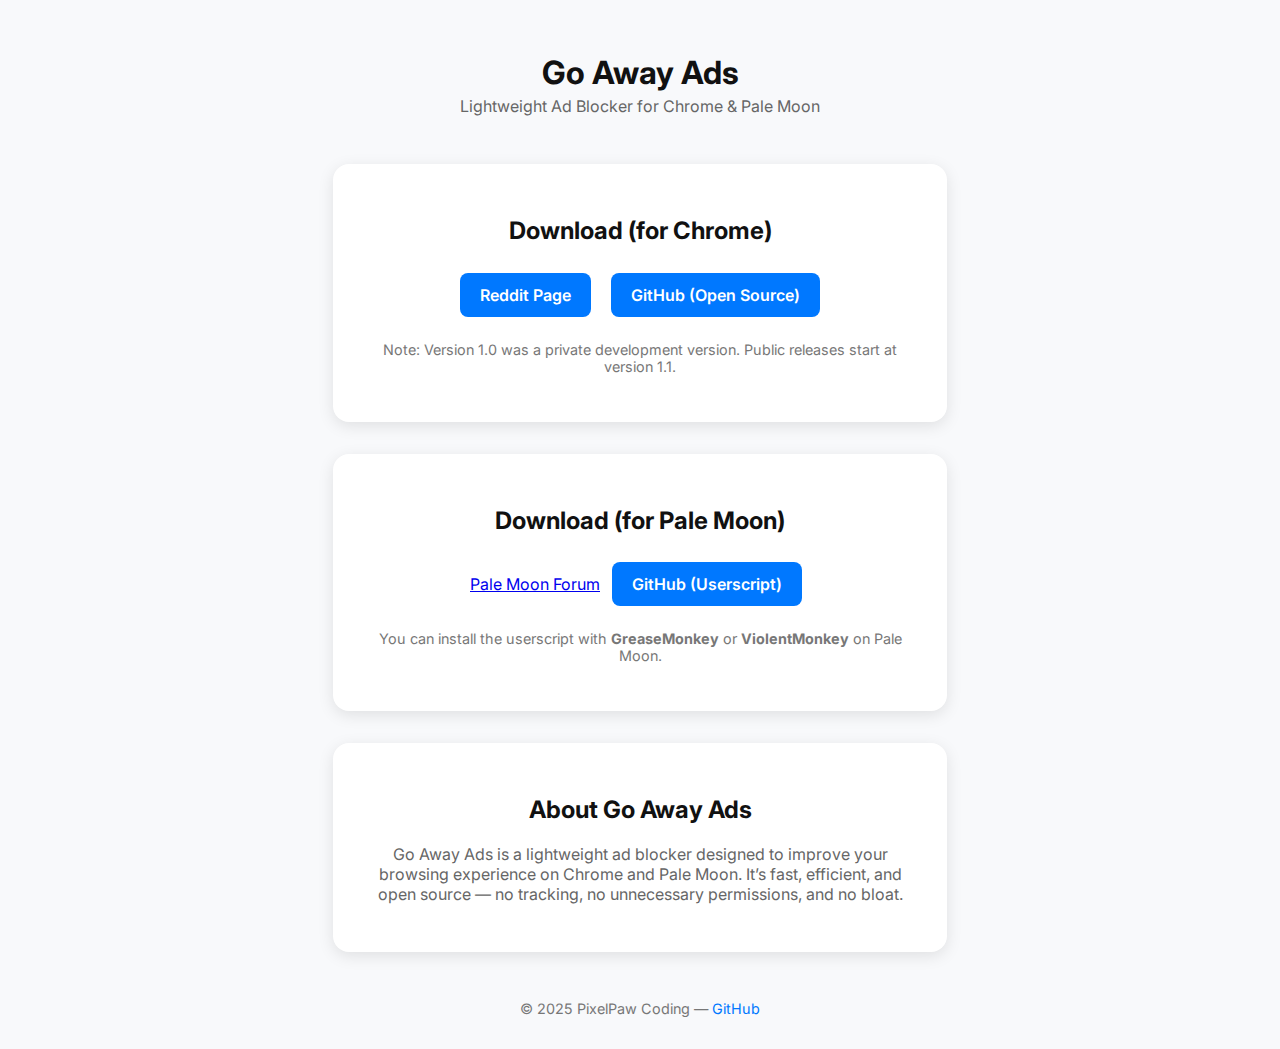
<file: index.html>
<!DOCTYPE html>
<html lang="en">
<head>
<meta charset="UTF-8">
<meta name="viewport" content="width=device-width, initial-scale=1.0">
<title>Go Away Ads — Lightweight Ad Blocker for Chrome & Pale Moon</title>
<link href="https://fonts.googleapis.com/css2?family=Inter:wght@400;600&display=swap" rel="stylesheet">
<style>
  :root {
    --bg: #f8f9fb;
    --text: #111;
    --accent: #0078ff;
    --card-bg: #fff;
  }
  @media (prefers-color-scheme: dark) {
    :root {
      --bg: #0d1117;
      --text: #e6edf3;
      --card-bg: #161b22;
    }
  }
  body {
    font-family: 'Inter', sans-serif;
    background: var(--bg);
    color: var(--text);
    margin: 0;
    display: flex;
    flex-direction: column;
    align-items: center;
    padding: 2rem;
  }
  h1 {
    font-size: 2rem;
    margin-bottom: 0.25rem;
    text-align: center;
  }
  p {
    margin-top: 0;
    color: #666;
    text-align: center;
  }
  .card {
    background: var(--card-bg);
    border-radius: 16px;
    box-shadow: 0 4px 16px rgba(0,0,0,0.1);
    padding: 2rem;
    max-width: 550px;
    width: 100%;
    text-align: center;
    margin-top: 2rem;
  }
  .btn {
    display: inline-block;
    margin: 0.5rem;
    padding: 0.75rem 1.25rem;
    border-radius: 8px;
    background: var(--accent);
    color: white;
    text-decoration: none;
    font-weight: 600;
    transition: opacity 0.2s;
  }
  .btn:hover {
    opacity: 0.85;
  }
  footer {
    margin-top: 3rem;
    font-size: 0.9rem;
    color: #777;
    text-align: center;
  }
</style>
</head>
<body>

  <h1>Go Away Ads</h1>
  <p>Lightweight Ad Blocker for Chrome & Pale Moon</p>

  <div class="card">
    <h2>Download (for Chrome)</h2>
    <a href="https://www.reddit.com/r/chrome_extensions/comments/1oex3yi/go_away_ads_lightweight_ad_blocker_for_chrome/" class="btn">Reddit Page</a>
    <a href="https://github.com/PixelPaw-Coding/go-away-ads/releases/" class="btn">GitHub (Open Source)</a>
    <p style="margin-top: 1rem; color: #777; font-size: 0.9rem;">
      Note: Version 1.0 was a private development version. Public releases start at version 1.1.
    </p>
  </div>

  <div class="card">
    <h2>Download (for Pale Moon)</h2>
    <a href="https://forum.palemoon.org/viewtopic.php?p=266767">Pale Moon Forum</a>
    <a href="https://gist.github.com/PixelPaw-Coding/21b3ecbc35dc101e2bd82bce9bce4a9a" class="btn">GitHub (Userscript)</a>
    <p style="margin-top: 1rem; color: #777; font-size: 0.9rem;">
      You can install the userscript with <strong>GreaseMonkey</strong> or <strong>ViolentMonkey</strong> on Pale Moon.
    </p>
  </div>

  <div class="card">
    <h2>About Go Away Ads</h2>
    <p>
      Go Away Ads is a lightweight ad blocker designed to improve your browsing experience on Chrome and Pale Moon.
      It’s fast, efficient, and open source — no tracking, no unnecessary permissions, and no bloat.
    </p>
  </div>

  <footer>
    © 2025 PixelPaw Coding — <a href="https://github.com/PixelPaw-Coding" style="color: var(--accent); text-decoration: none;">GitHub</a>
  </footer>

</body>
</html>
</file>
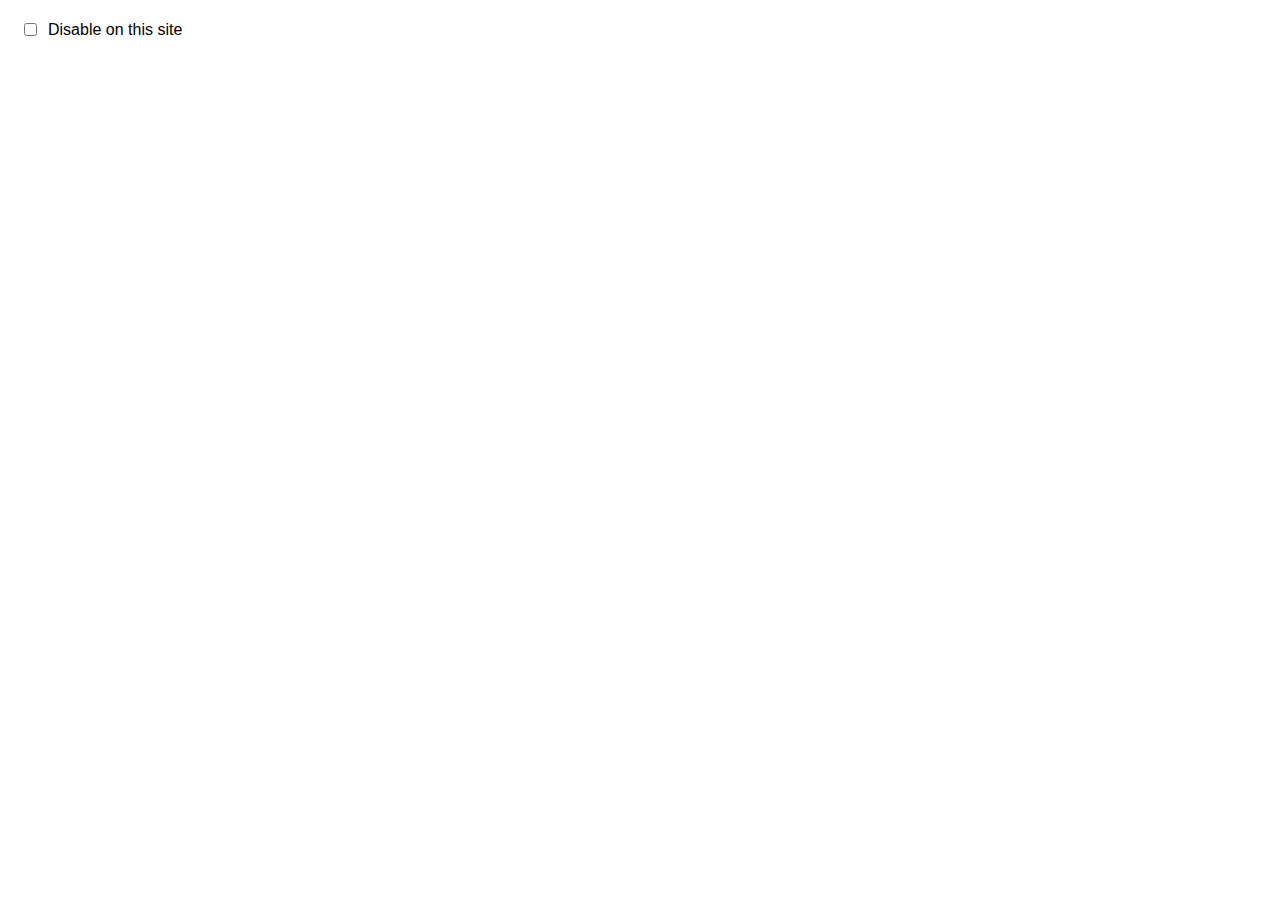
<file: popup.html>
<!DOCTYPE html>
<html>
  <head>
    <meta charset="utf-8" />
    <title>Go Away Ads!</title>
    <style>
      body {
        font-family: Arial, sans-serif;
        width: 220px;
        padding: 12px;
      }
      label {
        display: flex;
        align-items: center;
        gap: 8px;
      }
      #status {
        font-size: 12px;
        color: gray;
        margin-top: 8px;
      }
    </style>
  </head>
  <body>
    <label>
      <input id="toggle" type="checkbox" />
      Disable on this site
    </label>
    <div id="status"></div>

    <script src="popup.js"></script>
  </body>
</html>
</file>
